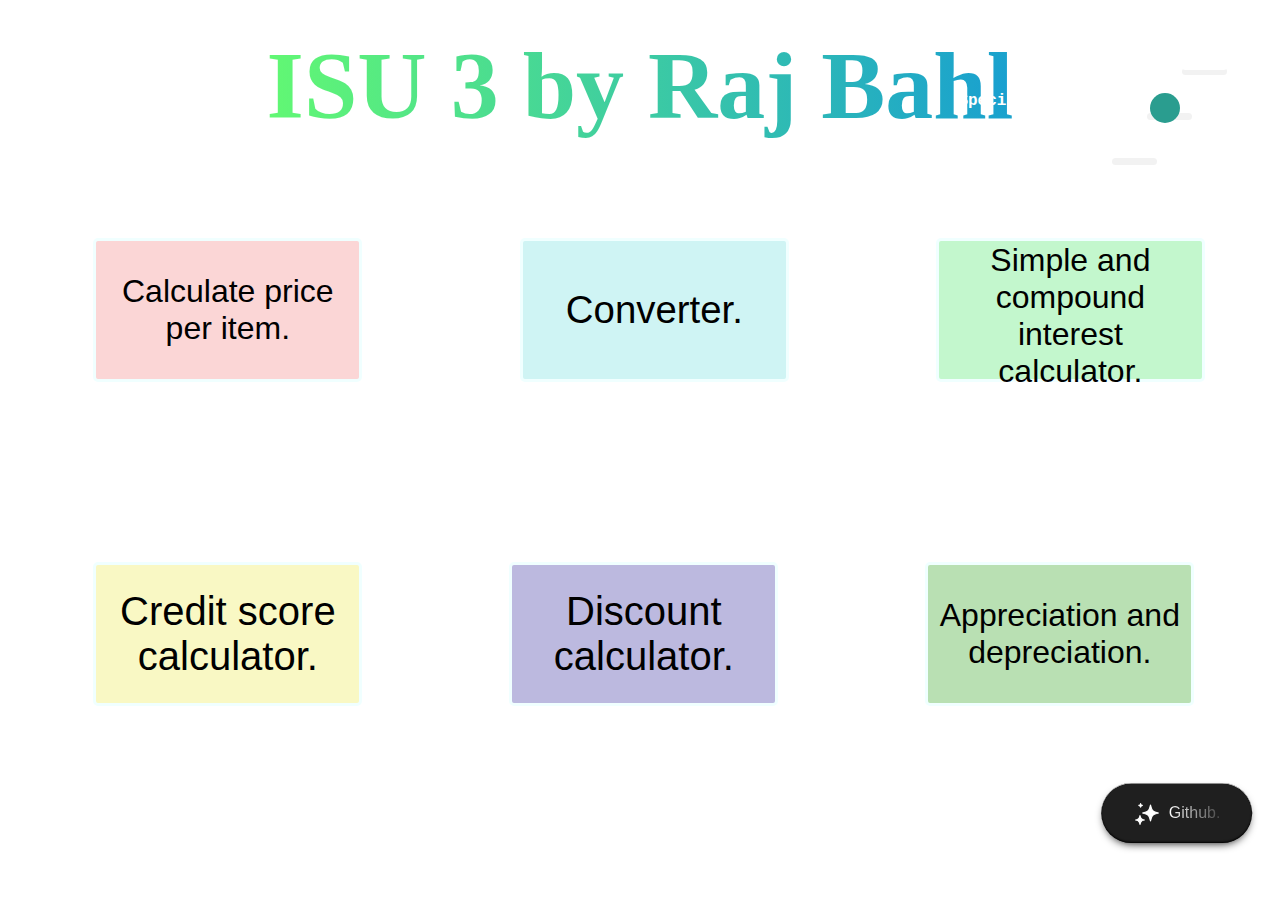
<file: index.html>
<!DOCTYPE html>
<html lang="en">
  <head>
    <meta charset="UTF-8" />
    <meta name="viewport" content="width=device-width, initial-scale=1.0" />
    <link rel="stylesheet" href="style.css" />
    <title>Mathisu3</title>
  </head>
  <body>
    <a href="price_per_item_css.html"
      ><button class="price_per_item">Calculate price per item.</button></a
    >
    <a href="sales_tax_calculator_css.html"
      ><button class="sales_tax_calculator">Converter.</button></a
    >
    <a href="simp_comp_interest_calculator_css.html"
      ><button class="simp_comp_interest_calculator">
        Simple and compound interest calculator.
      </button></a
    >
    <a href="ratio_css.html"><button class="ratio">Credit score calculator.</button></a>
    <a href="discount_calculator_css.html"
      ><button class="discount_calculator">Discount calculator.</button></a
    >
    <a href="appreciation_css.html"
    ><button class="appreciation">Appreciation and depreciation.</button></a>

    <a href="https://github.com/smartguycoder123/mathISU3" target="_blank"
      >
      <button class="github">
        <div class="dots_border"></div>
        <svg
          xmlns="http://www.w3.org/2000/svg"
          fill="none"
          viewBox="0 0 24 24"
          class="sparkle"
        >
          <path
            class="path"
            stroke-linejoin="round"
            stroke-linecap="round"
            stroke="black"
            fill="black"
            d="M14.187 8.096L15 5.25L15.813 8.096C16.0231 8.83114 16.4171 9.50062 16.9577 10.0413C17.4984 10.5819 18.1679 10.9759 18.903 11.186L21.75 12L18.904 12.813C18.1689 13.0231 17.4994 13.4171 16.9587 13.9577C16.4181 14.4984 16.0241 15.1679 15.814 15.903L15 18.75L14.187 15.904C13.9769 15.1689 13.5829 14.4994 13.0423 13.9587C12.5016 13.4181 11.8321 13.0241 11.097 12.814L8.25 12L11.096 11.187C11.8311 10.9769 12.5006 10.5829 13.0413 10.0423C13.5819 9.50162 13.9759 8.83214 14.186 8.097L14.187 8.096Z"
          ></path>
          <path
            class="path"
            stroke-linejoin="round"
            stroke-linecap="round"
            stroke="black"
            fill="black"
            d="M6 14.25L5.741 15.285C5.59267 15.8785 5.28579 16.4206 4.85319 16.8532C4.42059 17.2858 3.87853 17.5927 3.285 17.741L2.25 18L3.285 18.259C3.87853 18.4073 4.42059 18.7142 4.85319 19.1468C5.28579 19.5794 5.59267 20.1215 5.741 20.715L6 21.75L6.259 20.715C6.40725 20.1216 6.71398 19.5796 7.14639 19.147C7.5788 18.7144 8.12065 18.4075 8.714 18.259L9.75 18L8.714 17.741C8.12065 17.5925 7.5788 17.2856 7.14639 16.853C6.71398 16.4204 6.40725 15.8784 6.259 15.285L6 14.25Z"
          ></path>
          <path
            class="path"
            stroke-linejoin="round"
            stroke-linecap="round"
            stroke="black"
            fill="black"
            d="M6.5 4L6.303 4.5915C6.24777 4.75718 6.15472 4.90774 6.03123 5.03123C5.90774 5.15472 5.75718 5.24777 5.5915 5.303L5 5.5L5.5915 5.697C5.75718 5.75223 5.90774 5.84528 6.03123 5.96877C6.15472 6.09226 6.24777 6.24282 6.303 6.4085L6.5 7L6.697 6.4085C6.75223 6.24282 6.84528 6.09226 6.96877 5.96877C7.09226 5.84528 7.24282 5.75223 7.4085 5.697L8 5.5L7.4085 5.303C7.24282 5.24777 7.09226 5.15472 6.96877 5.03123C6.84528 4.90774 6.75223 4.75718 6.697 4.5915L6.5 4Z"
          ></path>
        </svg>
        <span class="text_button">Github.</span>
      </button>
    </a>
    <div class="loader"></div>
    <a href="game.html"><div class="load"></div></a>
    <h1 class="text"><span class="gradient">ISU 3 by Raj Bahl</span></h1>
    <h1 class="special">Special feature --></h1>
    <h1 class="special1">Click the ball.</h1>
  </body>
</html>
</file>
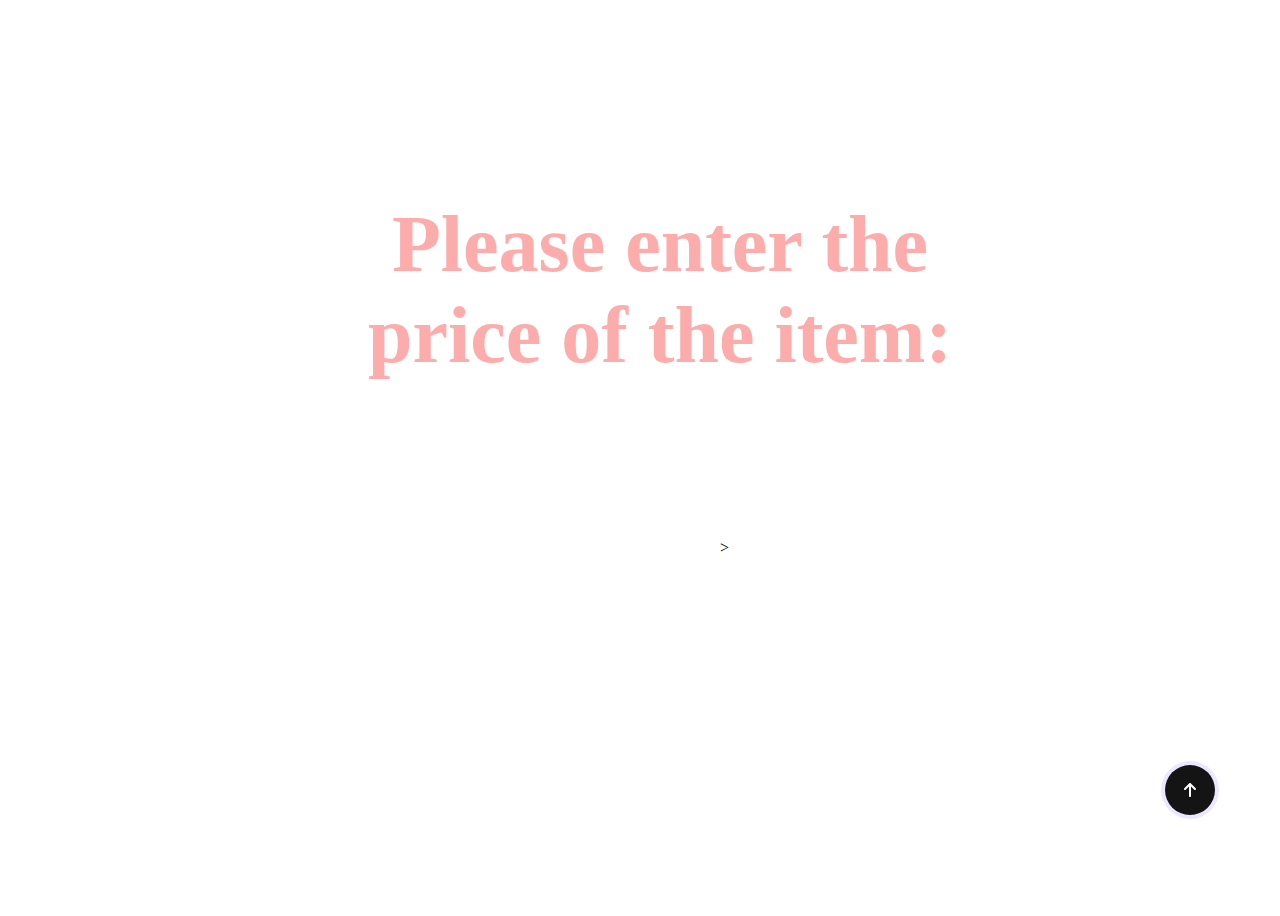
<file: discount_calculator_css.html>
<!DOCTYPE html>
<html lang="en">
  <head>
    <meta charset="UTF-8" />
    <meta name="viewport" content="width=device-width, initial-scale=1.0" />
    <link rel="stylesheet" href="style_discount.css" />
    <title>Mathisu3</title>
  </head>
  <body>
    <a href="index.html">
      <button class="button">
        <svg class="svgIcon" viewBox="0 0 384 512">
          <path
            d="M214.6 41.4c-12.5-12.5-32.8-12.5-45.3 0l-160 160c-12.5 12.5-12.5 32.8 0 45.3s32.8 12.5 45.3 0L160 141.2V448c0 17.7 14.3 32 32 32s32-14.3 32-32V141.2L329.4 246.6c12.5 12.5 32.8 12.5 45.3 0s12.5-32.8 0-45.3l-160-160z"
          ></path>
        </svg>
      </button>
    </a>

    <h1 class="prompt">Please enter the price of the item:</h1>
    
    <div class="form-control">
        <input type="text" required="" id="inputField" pattern="[0-9]*\.?[0-9]*" inputmode="decimal"/>
        <label>
            <span style="transition-delay: 0ms">E</span
            ><span style="transition-delay: 50ms">n</span
            ><span style="transition-delay: 100ms">t</span
            ><span style="transition-delay: 150ms">e</span
            ><span style="transition-delay: 200ms">r</span
            ><span style="transition-delay: 250ms"> </span
            ><span style="transition-delay: 300ms">v</span
            ><span style="transition-delay: 350ms">a</span
            ><span style="transition-delay: 400ms">l</span
            ><span style="transition-delay: 450ms">u</span
            ><span style="transition-delay: 500ms">e</span>
            ><span style="transition-delay: 550ms">:</span>
        </label>
    </div>

    <h1 class="output"></h1>
    <h1 class="total_output"></h1>

    <script>
        const inputField = document.getElementById('inputField');
        const promptElement = document.querySelector('.prompt');
        const outputElement = document.querySelector('.output');
        const totalOutputElement = document.querySelector('.total_output');

        let step = 1;
        let price = 0;
        inputField.addEventListener('input', function(e) {
            this.value = this.value.replace(/[^0-9.]/g, '');
            if(this.value.split('.').length > 2) {
                this.value = this.value.replace(/\.+$/, '');
            }
        });
        inputField.addEventListener('paste', function(e) {
            e.preventDefault();
            const pastedText = (e.clipboardData || window.clipboardData).getData('text');
            if(!isNaN(pastedText)) {
                this.value = pastedText;
            }
        });

        inputField.addEventListener('keypress', function(e) {
            if (e.key === 'Enter') {
                const value = parseFloat(this.value);
                
                if (isNaN(value)) {
                    promptElement.textContent = 'Please enter a valid number';
                    return;
                }

                switch(step) {
                    case 1:
                        price = value;
                        promptElement.textContent = 'What is the discount percent?';
                        step = 2;
                        break;
                        
                    case 2:
                        if (value > 100) {
                            promptElement.textContent = 'Discount cannot be more than 100%';
                            this.value = '';
                            return;
                        }
                        
                        const discountPercent = value;
                        const discountAmount = (price * discountPercent) / 100;
                        const finalPrice = price - discountAmount;
                        
                        outputElement.textContent = `The discount is $${discountAmount.toFixed(2)}`;
                        totalOutputElement.textContent = `The final price is $${finalPrice.toFixed(2)}`;
                        
                        promptElement.textContent = 'Please enter the price of the item:';
                        step = 1;
                        break;
                }
                
                this.value = '';
            }
        });
    </script>
  </body>
</html>
</file>
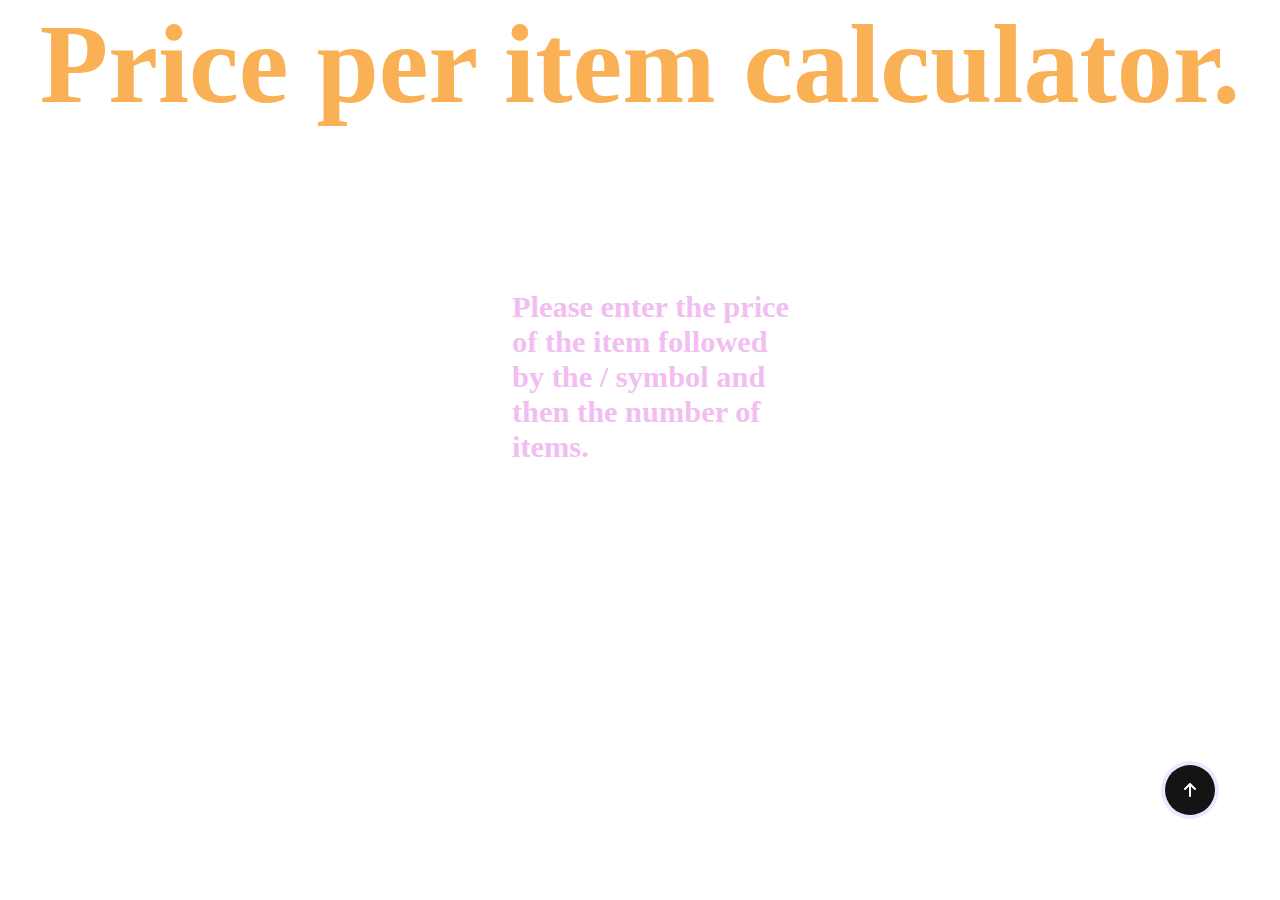
<file: price_per_item_css.html>
<!DOCTYPE html>
<html lang="en">
  <head>
    <meta charset="UTF-8" />
    <meta name="viewport" content="width=device-width, initial-scale=1.0" />
    <link rel="stylesheet" href="style_price.css" />
    <title>Mathisu3</title>
  </head>
  <body>
    <h1 class="title">Price per item calculator.</h1>
    <h1 class="instructions">
      Please enter the price of the item followed by the / symbol and then the
      number of items.
    </h1>
    <div class="form-control">
  <input type="text" required="" id="inputField" />
      <label>
        <span style="transition-delay: 0ms">C</span
        ><span style="transition-delay: 50ms">l</span
        ><span style="transition-delay: 100ms">i</span
        ><span style="transition-delay: 150ms">c</span
        ><span style="transition-delay: 200ms">k</span
        ><span style="transition-delay: 250ms"> </span
        ><span style="transition-delay: 300ms">H</span
        ><span style="transition-delay: 350ms">e</span
        ><span style="transition-delay: 400ms">r</span
        ><span style="transition-delay: 450ms">e</span
        ><span style="transition-delay: 500ms">:</span>
    </label>
    </div>
    <h1 class="price_output" id="outputField"></h1>
    <a href="index.html">
        <button class="button">
            <svg class="svgIcon" viewBox="0 0 384 512">
            <path
                d="M214.6 41.4c-12.5-12.5-32.8-12.5-45.3 0l-160 160c-12.5 12.5-12.5 32.8 0 45.3s32.8 12.5 45.3 0L160 141.2V448c0 17.7 14.3 32 32 32s32-14.3 32-32V141.2L329.4 246.6c12.5 12.5 32.8 12.5 45.3 0s12.5-32.8 0-45.3l-160-160z"
            ></path>
            </svg>
        </button>
        </a>
    </div>
    <script>document.addEventListener("DOMContentLoaded", function() {
        const inputField = document.getElementById("inputField");
        const outputField = document.getElementById("outputField");
    
        inputField.addEventListener("keydown", function(event) {
            if (event.key === "Enter") {
                const inputValue = inputField.value.trim();
                const regex = /^(\d+(\.\d+)?)\/(\d+(\.\d+)?)$/;
    
                if (regex.test(inputValue)) {
                    const parts = inputValue.split("/");
                    const numerator = parseFloat(parts[0]);
                    const denominator = parseFloat(parts[1]);
    
                    if (denominator === 0) {
                        outputField.textContent = "Invalid entry, denominator cannot be zero.";
                    } else {
                        const result = numerator / denominator;
                        outputField.textContent = `$${result.toFixed(2)} per item.`;
                    }
                } else {
                    outputField.textContent = "Invalid entry, please enter something else";
                }
            }
        });
    });</script>
  </body>
</html>
</file>
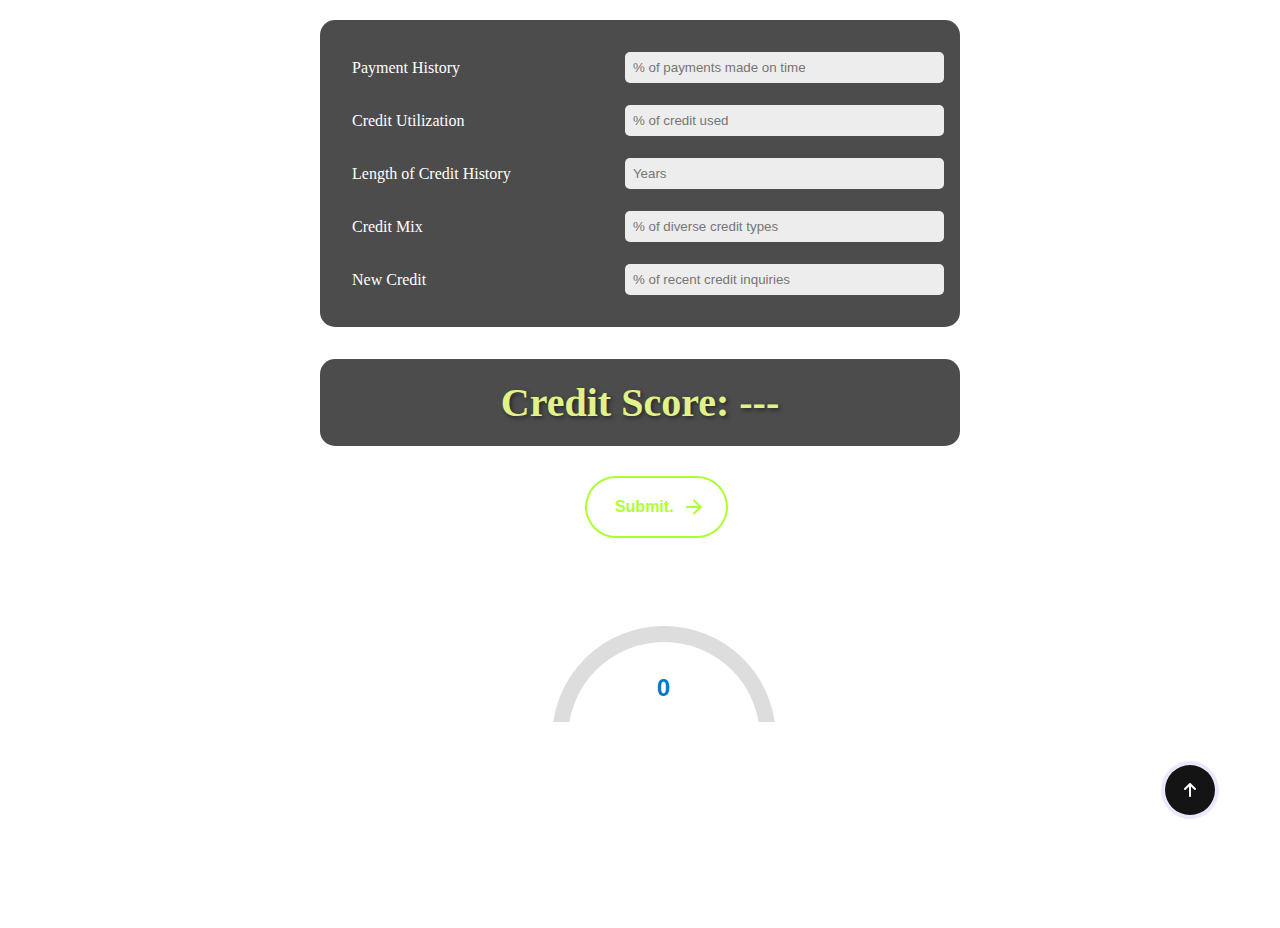
<file: ratio_css.html>
<!DOCTYPE html>
<html lang="en">
<head>
    <meta charset="UTF-8">
    <meta name="viewport" content="width=device-width, initial-scale=1.0">
    <link rel="stylesheet" href="style_ratio.css" />
    <title>Mathisu3</title>
</head>
<body>
    <a href="index.html">
        <button class="button">
            <svg class="svgIcon" viewBox="0 0 384 512">
            <path
                d="M214.6 41.4c-12.5-12.5-32.8-12.5-45.3 0l-160 160c-12.5 12.5-12.5 32.8 0 45.3s32.8 12.5 45.3 0L160 141.2V448c0 17.7 14.3 32 32 32s32-14.3 32-32V141.2L329.4 246.6c12.5 12.5 32.8 12.5 45.3 0s12.5-32.8 0-45.3l-160-160z"
            ></path>
            </svg>
        </button>
    </a>

    <div class="table-container">
        <table id="creditTable">
            <tr>
                <td>Payment History</td>
                <td><input type="text" id="paymentHistory" min="0" max="100" placeholder="% of payments made on time" class="credit-input" oninput="validateInput(this)"></td>
            </tr>
            <tr>
                <td>Credit Utilization</td>
                <td><input type="text" id="creditUtilization" min="0" max="100" placeholder="% of credit used" class="credit-input" oninput="validateInput(this)"></td>
            </tr>
            <tr>
                <td>Length of Credit History</td>
                <td><input type="text" id="creditLength" min="0" max="100" placeholder="Years" class="credit-input" oninput="validateInput(this)"></td>
            </tr>
            <tr>
                <td>Credit Mix</td>
                <td><input type="text" id="creditMix" min="0" max="100" placeholder="% of diverse credit types" class="credit-input" oninput="validateInput(this)"></td>
            </tr>
            <tr>
                <td>New Credit</td>
                <td><input type="text" id="newCredit" min="0" max="100" placeholder="% of recent credit inquiries" class="credit-input" oninput="validateInput(this)"></td>
            </tr>
        </table>
    </div>

    <div class="score-display">
        <h1 class="output">Credit Score: ---</h1>
    </div>

    <button class="animated-button">
        <svg viewBox="0 0 24 24" class="arr-2" xmlns="http://www.w3.org/2000/svg">
        <path
            d="M16.1716 10.9999L10.8076 5.63589L12.2218 4.22168L20 11.9999L12.2218 19.778L10.8076 18.3638L16.1716 12.9999H4V10.9999H16.1716Z"
        ></path>
        </svg>
        <span class="text">Submit.</span>
        <span class="circle"></span>
        <svg viewBox="0 0 24 24" class="arr-1" xmlns="http://www.w3.org/2000/svg">
        <path
            d="M16.1716 10.9999L10.8076 5.63589L12.2218 4.22168L20 11.9999L12.2218 19.778L10.8076 18.3638L16.1716 12.9999H4V10.9999H16.1716Z"
        ></path>
        </svg>
    </button>
    <div id="gauge" data-min="0" data-max="850" data-initial="0"></div>
    <script>
    function validateInput(input) {
        input.value = input.value.replace(/[^0-9.]/g, '');
        let decimalCount = (input.value.match(/\./g) || []).length;
        if (decimalCount > 1) {
            input.value = input.value.slice(0, input.value.lastIndexOf('.'));
        }

        if (parseFloat(input.value) > parseFloat(input.max)) {
            input.value = input.max;
        }
    }
    </script>
    <script>
    document.querySelector('.animated-button').addEventListener('click', function() {

        const getValue = (id, multiplier) => {
            const value = parseFloat(document.getElementById(id).value);
            return isNaN(value) ? 0 : value * multiplier;
        };

        const paymentHistory = getValue('paymentHistory', 0.35);
        const utilization = (100 - getValue('creditUtilization', 1)) * 0.30;
        const length = Math.min(getValue('creditLength', 10), 100) * 0.15;
        const mix = getValue('creditMix', 0.10);
        const newCredit = (100 - getValue('newCredit', 1)) * 0.10;

        const baseScore = paymentHistory + utilization + length + mix + newCredit;
        let score = Math.round((baseScore * 5.5) + 300);
        score = Math.max(300, Math.min(850, score));

        document.querySelector('.output').textContent = `Credit Score: ${score}`;
        gauge.set('#gauge', score);
    });
    </script>
    <script src="gauge.js"></script>
</body>
</html>
</file>
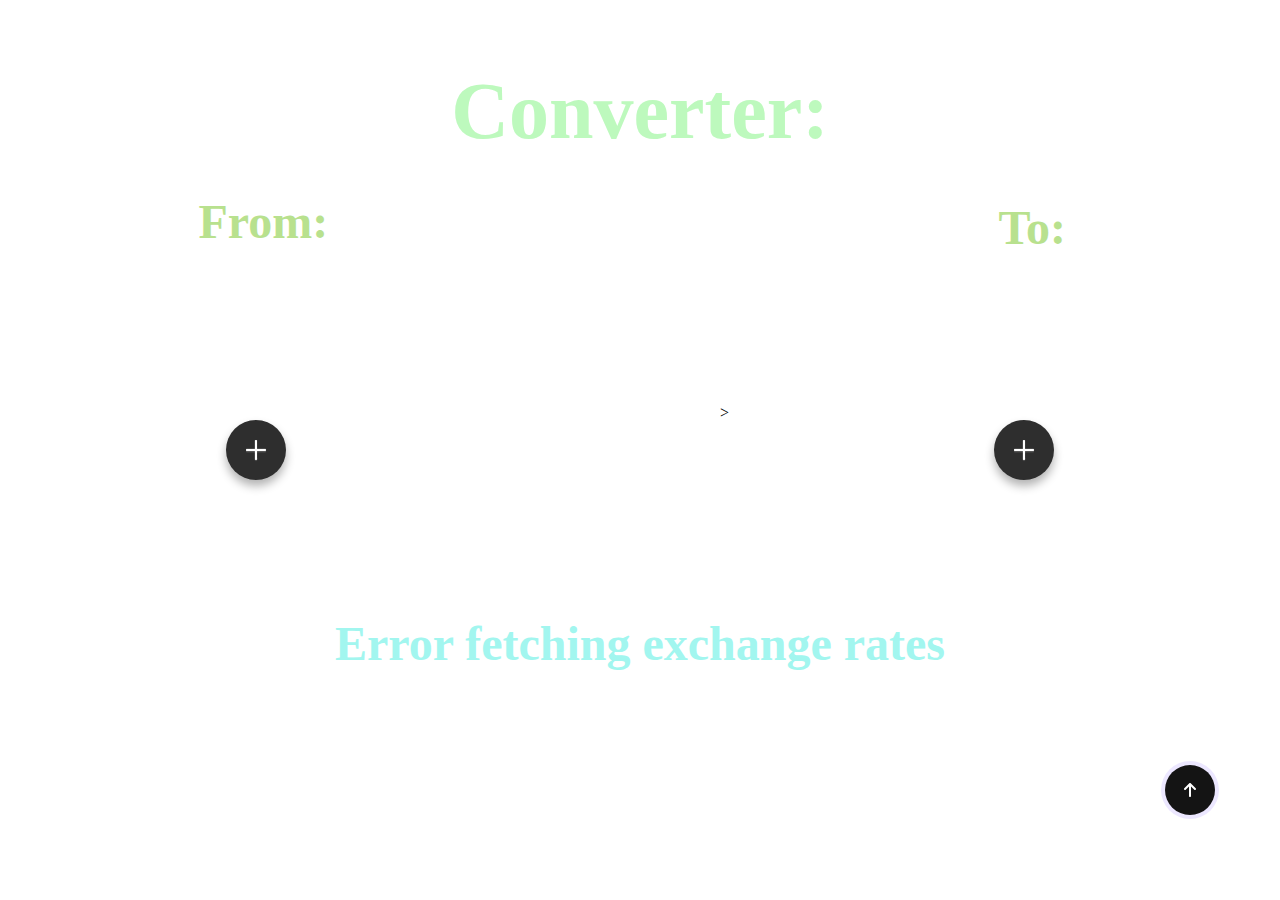
<file: sales_tax_calculator_css.html>
<!DOCTYPE html>
<html lang="en">
<head>
    <meta charset="UTF-8">
    <meta name="viewport" content="width=device-width, initial-scale=1.0">
    <link rel="stylesheet" href="style_sales.css" />
    <title>Mathisu3</title>
</head>
<body>
    <a href="index.html">
        <button class="button">
            <svg class="svgIcon" viewBox="0 0 384 512">
            <path
                d="M214.6 41.4c-12.5-12.5-32.8-12.5-45.3 0l-160 160c-12.5 12.5-12.5 32.8 0 45.3s32.8 12.5 45.3 0L160 141.2V448c0 17.7 14.3 32 32 32s32-14.3 32-32V141.2L329.4 246.6c12.5 12.5 32.8 12.5 45.3 0s12.5-32.8 0-45.3l-160-160z"
            ></path>
            </svg>
        </button>
        </a>
<div class="wrapper">
    <input type="checkbox" id="toogle" class="hidden-trigger">
    <label for="toogle" class="circle">
  <svg class="svg" xmlns="http://www.w3.org/2000/svg" xmlns:xlink="http://www.w3.org/1999/xlink" width="48" height="48" xml:space="preserve" version="1.1" viewBox="0 0 48 48">
      <image width="48" height="48" xlink:href="[data-uri]"></image>
    </svg>
    </label>
    
    <div class="subs">
      <button class="sub-circle">
        <input value="1" name="sub-circle" type="radio" id="sub1" class="hidden-sub-trigger">
        <label for="sub1">CAD</label>
      </button>
      <button class="sub-circle">
        <input value="1" name="sub-circle" type="radio" id="sub2" class="hidden-sub-trigger">
        <label for="sub2">USD</label>
      </button>
      <button class="sub-circle">
        <input value="1" name="sub-circle" type="radio" id="sub3" class="hidden-sub-trigger">
        <label for="sub3">INR</label>
      </button>
      <button class="sub-circle">
        <input value="1" name="sub-circle" type="radio" id="sub4" class="hidden-sub-trigger">
        <label for="sub4">EUR</label>
      </button>
      <button class="sub-circle">
        <input value="1" name="sub-circle" type="radio" id="sub5" class="hidden-sub-trigger">
        <label for="sub5">CNY</label>
      </button>
      <button class="sub-circle">
        <input value="1" name="sub-circle" type="radio" id="sub6" class="hidden-sub-trigger">
        <label for="sub6">AUD</label>
      </button>
      <button class="sub-circle">
        <input value="1" name="sub-circle" type="radio" id="sub7" class="hidden-sub-trigger">
        <label for="sub7">JPY</label>
      </button>
      <button class="sub-circle">
        <input value="1" name="sub-circle" type="radio" id="sub8" class="hidden-sub-trigger">
        <label for="sub8">GBP</label>
      </button>
     </div>
  </div>







  <div class="wrapper1">
    <input type="checkbox" id="toogle1" class="hidden-trigger1">
    <label for="toogle1" class="circle1">
  <svg class="svg1" xmlns="http://www.w3.org/2000/svg" xmlns:xlink="http://www.w3.org/1999/xlink" width="48" height="48" xml:space="preserve" version="1.1" viewBox="0 0 48 48">
      <image width="48" height="48" xlink:href="[data-uri]"></image>
    </svg>
    </label>
    
    <div class="subs1">
      <button class="sub-circle1">
        <input value="1" name="sub-circle1" type="radio" id="sub11" class="hidden-sub-trigger1">
        <label for="sub11">CAD</label>
      </button>
      <button class="sub-circle1">
        <input value="1" name="sub-circle1" type="radio" id="sub21" class="hidden-sub-trigger1">
        <label for="sub21">USD</label>
      </button>
      <button class="sub-circle1">
        <input value="1" name="sub-circle1" type="radio" id="sub31" class="hidden-sub-trigger1">
        <label for="sub31">INR</label>
      </button>
      <button class="sub-circle1">
        <input value="1" name="sub-circle1" type="radio" id="sub41" class="hidden-sub-trigger1">
        <label for="sub41">EUR</label>
      </button>
      <button class="sub-circle1">
        <input value="1" name="sub-circle1" type="radio" id="sub51" class="hidden-sub-trigger1">
        <label for="sub51">CNY</label>
      </button>
      <button class="sub-circle1">
        <input value="1" name="sub-circle1" type="radio" id="sub61" class="hidden-sub-trigger1">
        <label for="sub61">AUD</label>
      </button>
      <button class="sub-circle1">
        <input value="1" name="sub-circle1" type="radio" id="sub71" class="hidden-sub-trigger1">
        <label for="sub71">JPY</label>
      </button>
      <button class="sub-circle1">
        <input value="1" name="sub-circle1" type="radio" id="sub81" class="hidden-sub-trigger1">
        <label for="sub81">GBP</label>
      </button>
     </div>
  </div>
  <h1 class="convert_from">From:</h1>
  <h1 class="convert_to">To:</h1>
  <h1 class="title">Converter:</h1>
  <div class="form-control">
    <input type="text" required="" id="inputField" pattern="[0-9]*\.?[0-9]*" inputmode="decimal" />
        <label>
          <span style="transition-delay: 0ms">E</span
          ><span style="transition-delay: 50ms">n</span
          ><span style="transition-delay: 100ms">t</span
          ><span style="transition-delay: 150ms">e</span
          ><span style="transition-delay: 200ms">r</span
          ><span style="transition-delay: 250ms"> </span
          ><span style="transition-delay: 300ms">v</span
          ><span style="transition-delay: 350ms">a</span
          ><span style="transition-delay: 400ms">l</span
          ><span style="transition-delay: 450ms">u</span
          ><span style="transition-delay: 500ms">e</span>
          ><span style="transition-delay: 550ms">:</span>
      </label>
      </div>
  <h1 class="output"></h1>
  <script>
const inputField = document.getElementById('inputField');
const outputElement = document.querySelector('.output');
const API_KEY = 'fca_live_kEWOxRF6wbdto72UW4AVFF3Huey9UkN6lVERzhF0';
let exchangeRates = {};

async function fetchExchangeRates() {
    try {
        const response = await fetch(`https://api.freecurrencyapi.com/v1/latest?apikey=${API_KEY}`);
        const data = await response.json();
        
        if (!data.data) {
            throw new Error('Invalid API response');
        }
        
        exchangeRates = data.data;
        console.log('Exchange rates updated:', exchangeRates);
    } catch (error) {
        console.error('Error fetching rates:', error);
        outputElement.textContent = 'Error fetching exchange rates';
    }
}

function convertCurrency(amount, fromCurrency, toCurrency) {
    if (fromCurrency === toCurrency) return amount;
    
    const amountInUSD = amount / exchangeRates[fromCurrency];
    return amountInUSD * exchangeRates[toCurrency];
}

async function handleConversion() {
    const fromCurrency = document.querySelector('.subs input[type="radio"]:checked');
    const toCurrency = document.querySelector('.subs1 input[type="radio"]:checked');
    
    if (!fromCurrency || !toCurrency) {
        outputElement.textContent = 'Please select both currencies';
        return;
    }

    const fromCode = fromCurrency.nextElementSibling.textContent;
    const toCode = toCurrency.nextElementSibling.textContent;
    const amount = parseFloat(inputField.value);
    
    if (isNaN(amount)) {
        outputElement.textContent = 'Please enter a valid number';
        return;
    }

    try {
        if (Object.keys(exchangeRates).length === 0) {
            outputElement.textContent = 'Fetching latest rates...';
            await fetchExchangeRates();
        }

        const result = convertCurrency(amount, fromCode, toCode);
        const decimals = toCode === 'JPY' ? 0 : 2;
        outputElement.textContent = `${amount} ${fromCode} = ${result.toFixed(decimals)} ${toCode}`;
    } catch (error) {
        console.error('Error converting currency:', error);
        outputElement.textContent = 'Error converting currency';
    }
}

inputField.addEventListener('keypress', function(e) {
    if (e.key === 'Enter') {
        handleConversion();
    }
});

inputField.addEventListener('input', function(e) {
    this.value = this.value.replace(/[^0-9.]/g, '');
    if(this.value.split('.').length > 2) {
        this.value = this.value.replace(/\.+$/, '');
    }
});

fetchExchangeRates();

setInterval(fetchExchangeRates, 3600000);
</script>
</body>
</html>
</file>
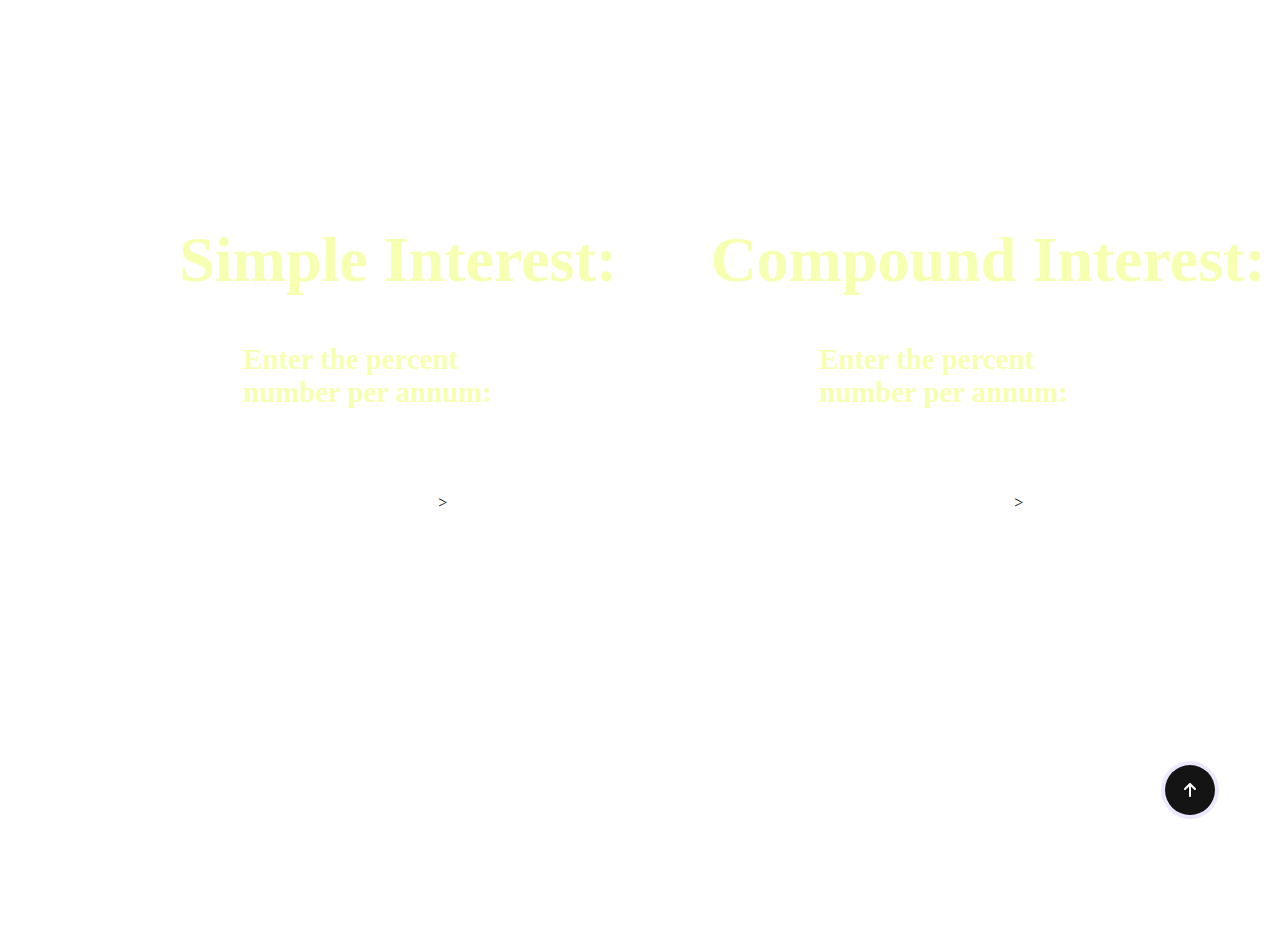
<file: simp_comp_interest_calculator_css.html>
<!DOCTYPE html>
<html lang="en">
  <head>
    <meta charset="UTF-8" />
    <meta name="viewport" content="width=device-width, initial-scale=1.0" />
    <link rel="stylesheet" href="style_simp.css" />
    <title>Mathisu3</title>
  </head>
  <body>
    <a href="index.html">
      <button class="button">
        <svg class="svgIcon" viewBox="0 0 384 512">
          <path
            d="M214.6 41.4c-12.5-12.5-32.8-12.5-45.3 0l-160 160c-12.5 12.5-12.5 32.8 0 45.3s32.8 12.5 45.3 0L160 141.2V448c0 17.7 14.3 32 32 32s32-14.3 32-32V141.2L329.4 246.6c12.5 12.5 32.8 12.5 45.3 0s12.5-32.8 0-45.3l-160-160z"
          ></path>
        </svg>
      </button>
    </a>
    <div class="form-control">
      <input
        type="text"
        required=""
        id="inputField"
        pattern="[0-9]*\.?[0-9]*"
        inputmode="decimal"
      />
      <label>
        <span style="transition-delay: 0ms">E</span
        ><span style="transition-delay: 50ms">n</span
        ><span style="transition-delay: 100ms">t</span
        ><span style="transition-delay: 150ms">e</span
        ><span style="transition-delay: 200ms">r</span
        ><span style="transition-delay: 250ms"> </span
        ><span style="transition-delay: 300ms">v</span
        ><span style="transition-delay: 350ms">a</span
        ><span style="transition-delay: 400ms">l</span
        ><span style="transition-delay: 450ms">u</span
        ><span style="transition-delay: 500ms">e</span> ><span
          style="transition-delay: 550ms"
          >:</span
        >
      </label>
    </div>
    <div class="form-control1">
      <input
        type="text"
        required=""
        id="inputField1"
        pattern="[0-9]*\.?[0-9]*"
        inputmode="decimal"
      />
      <label>
        <span style="transition-delay: 0ms">E</span
        ><span style="transition-delay: 50ms">n</span
        ><span style="transition-delay: 100ms">t</span
        ><span style="transition-delay: 150ms">e</span
        ><span style="transition-delay: 200ms">r</span
        ><span style="transition-delay: 250ms"> </span
        ><span style="transition-delay: 300ms">v</span
        ><span style="transition-delay: 350ms">a</span
        ><span style="transition-delay: 400ms">l</span
        ><span style="transition-delay: 450ms">u</span
        ><span style="transition-delay: 500ms">e</span> ><span
          style="transition-delay: 550ms"
          >:</span>
      </label>
    </div>
    <h1 class="prompt">Enter the percent number per annum:</h1>
    <h1 class="output"></h1>
    <h1 class="output_total"></h1>
    <h1 class="prompt1">Enter the percent number per annum:</h1>
    <h1 class="output1"></h1>
    <h1 class="output_total1"></h1>
    <script>
      const inputField = document.getElementById('inputField');
      const promptElement = document.querySelector('.prompt');
      const outputElement = document.querySelector('.output');
      const outputTotalElement = document.querySelector('.output_total');

      let step = 1;
      let interestRate = 0;
      let years = 0;
      let principal = 0;

      inputField.addEventListener('keypress', function(e) {
          if (e.key === 'Enter') {
              const value = parseFloat(this.value);
              
              if (isNaN(value)) {
                  promptElement.textContent = 'Please enter a valid number';
                  return;
              }

              switch(step) {
                  case 1:
                      interestRate = value;
                      promptElement.textContent = 'Please enter the number of years:';
                      step = 2;
                      break;
                      
                  case 2:
                      years = value;
                      promptElement.textContent = 'What is the amount of money?';
                      step = 3;
                      break;
                      
                  case 3:
                      principal = value;
                      calculateInterest();
                      break;
              }
              
              this.value = '';
          }
      });

      function calculateInterest() {
          const interest = (principal * (interestRate/100) * years);
          const total = principal + interest;
          
          outputElement.textContent = `The interest you earn is $${interest.toFixed(2)}`;
          outputTotalElement.textContent = `The total money is $${total.toFixed(2)}`;
          
          promptElement.textContent = 'Enter the percent number per annum:';
          step = 1;
      }
      inputField.addEventListener('input', function(e) {
          this.value = this.value.replace(/[^0-9.]/g, '');
          if(this.value.split('.').length > 2) {
              this.value = this.value.replace(/\.+$/, '');
          }
      });
    </script>
    <script>
      const inputField1 = document.getElementById('inputField1');
      const promptElement1 = document.querySelector('.prompt1');
      const outputElement1 = document.querySelector('.output1');
      const outputTotalElement1 = document.querySelector('.output_total1');

      let step1 = 1;
      let interestRate1 = 0;
      let years1 = 0;
      let principal1 = 0;

      inputField1.addEventListener('keypress', function(e) {
          if (e.key === 'Enter') {
              const value = parseFloat(this.value);
              
              if (isNaN(value)) {
                  promptElement1.textContent = 'Please enter a valid number';
                  return;
              }

              switch(step1) {
                  case 1:
                      interestRate1 = value;
                      promptElement1.textContent = 'Please enter the number of years:';
                      step1 = 2;
                      break;
                      
                  case 2:
                      years1 = value;
                      promptElement1.textContent = 'What is the amount of money?';
                      step1 = 3;
                      break;
                      
                  case 3:
                      principal1 = value;
                      calculateCompoundInterest();
                      break;
              }
              
              this.value = '';
          }
      });

      function calculateCompoundInterest() {
          const rate = interestRate1 / 100;
          const total = principal1 * Math.pow((1 + rate), years1);
          const interest = total - principal1;
          
          outputElement1.textContent = `The compound interest you earn is $${interest.toFixed(2)}`;
          outputTotalElement1.textContent = `The total money is $${total.toFixed(2)}`;
          
          promptElement1.textContent = 'Enter the percent number per annum:';
          step1 = 1;
      }

      inputField1.addEventListener('input', function(e) {
          this.value = this.value.replace(/[^0-9.]/g, '');
          if(this.value.split('.').length > 2) {
              this.value = this.value.replace(/\.+$/, '');
          }
      });
    </script>
  </body>
  <h1 class="simp_interest">Simple Interest:</h1>
  <h1 class="comp_interest">Compound Interest:</h1>
</html>
</file>
<file: style.css>
body {
  background-image: url(https://static.vecteezy.com/system/resources/previews/008/426/215/non_2x/beautiful-meteor-shower-in-the-dark-sky-background-free-vector.jpg);
  background-size: cover;
  background-repeat: no-repeat;
  background-position: center center;
  height: 90vh;
  overflow-x: hidden;
  margin: 0;
  padding: 0;
  width: 100vw;
}

.title {
  color: rgb(255, 255, 255);
  position: relative;
  text-align: center;
  top: 1%;
  font-size: 600%;
  user-select: none;
}

.price_per_item {
  background-color: rgb(251, 214, 214);
  border: solid;
  border-color: azure;
  position: absolute;
  left: 5%;
  top: 25%;
  font-size: 200%;
  border-radius: 5px;
  width: 21%;
  height: 16%;
  margin-left: 2.3%;
  margin-top: 1%;
  margin-bottom: 2%;
  margin-right: 2%;
  transition: opacity 0.2s;
  display: inline;
}

.price_per_item:hover {
  opacity: 0.84;
}
.price_per_item:active {
  opacity: 0.7;
}

.sales_tax_calculator {
  background-color: rgb(207, 244, 244);
  border: solid;
  border-color: azure;
  position: absolute;
  left: 37.5%;
  top: 25%;
  font-size: 240%;
  border-radius: 5px;
  width: 21%;
  height: 16%;
  margin-left: 40px;
  margin-top: 1%;
  margin-bottom: 2%;
  margin-right: 2%;
  transition: opacity 0.2s;
  display: inline;
}

.sales_tax_calculator:hover {
  opacity: 0.84;
}
.sales_tax_calculator:active {
  opacity: 0.7;
}

.simp_comp_interest_calculator {
  display: inline;
  background-color: rgb(195, 247, 205);
  border: solid;
  border-color: azure;
  position: absolute;
  left: 70%;
  top: 25%;
  font-size: 200%;
  border-radius: 5px;
  width: 21%;
  height: 16%;
  margin-left: 40px;
  margin-top: 1%;
  margin-bottom: 2%;
  margin-right: 2%;
  transition: opacity 0.2s;
  display: inline;
}

.simp_comp_interest_calculator:hover {
  opacity: 0.84;
}
.simp_comp_interest_calculator:active {
  opacity: 0.7;
}


.ratio {
  background-color: rgb(249, 248, 196);
  border: solid;
  border-color: azure;
  position: absolute;
  left: 5%;
  top: 61%;
  font-size: 40px;
  border-radius: 5px;
  width: 21%;
  height: 16%;
  margin-left: 2.3%;
  margin-top: 1%;
  margin-bottom: 2%;
  margin-right: 2%;
  transition: opacity 0.2s;
  display: inline;
}

.ratio:hover {
  opacity: 0.84;
}
.ratio:active {
  opacity: 0.7;
}

.discount_calculator {
  background-color: rgb(188, 185, 223);
  border: solid;
  border-color: azure;
  position: absolute;
  left: 37.5%;
  top: 61%;
  font-size: 40px;
  border-radius: 5px;
  width: 21%;
  height: 16%;
  margin-left: 2.3%;
  margin-top: 1%;
  margin-bottom: 2%;
  margin-right: 2%;
  transition: opacity 0.2s;
  display: inline;
}

.discount_calculator:hover {
  opacity: 0.84;
}
.discount_calculator:active {
  opacity: 0.7;
}

.appreciation {
  background-color: rgb(185, 224, 179);
  border: solid;
  border-color: azure;
  position: absolute;
  left: 70%;
  top: 61%;
  font-size: 200%;
  border-radius: 5px;
  width: 21%;
  height: 16%;
  margin-left: 2.3%;
  margin-top: 1%;
  margin-bottom: 2%;
  margin-right: 2%;
  transition: opacity 0.2s;
  display: inline;
}

.appreciation:hover {
  opacity: 0.84;
}
.appreciation:active {
  opacity: 0.7;
}


.github {
  --black-700: hsla(0 0% 12% / 1);
  --border_radius: 9999px;
  --transtion: 0.3s ease-in-out;
  --offset: 2px;

  cursor: pointer;
  position: absolute;
  top: 87%;
  left: 86%;
  display: flex;
  align-items: center;
  gap: 0.5rem;

  transform-origin: center;

  padding: 1rem 2rem;
  background-color: transparent;

  border: none;
  border-radius: var(--border_radius);
  transform: scale(calc(1 + (var(--active, 0) * 0.1)));

  transition: transform var(--transtion);
}

.github::before {
  content: "";
  position: absolute;
  top: 50%;
  left: 50%;
  transform: translate(-50%, -50%);

  width: 100%;
  height: 100%;
  background-color: var(--black-700);

  border-radius: var(--border_radius);
  box-shadow: inset 0 0.5px hsl(0, 0%, 100%), inset 0 -1px 2px 0 hsl(0, 0%, 0%),
    0px 4px 10px -4px hsla(0 0% 0% / calc(1 - var(--active, 0))),
    0 0 0 calc(var(--active, 0) * 0.375rem) hsl(260 97% 50% / 0.75);

  transition: all var(--transtion);
  z-index: 0;
}

.github::after {
  content: "";
  position: absolute;
  top: 50%;
  left: 50%;
  transform: translate(-50%, -50%);

  width: 100%;
  height: 100%;
  background-color: hsla(260 97% 61% / 0.75);
  background-image: radial-gradient(
      at 51% 89%,
      hsla(266, 45%, 74%, 1) 0px,
      transparent 50%
    ),
    radial-gradient(at 100% 100%, hsla(266, 36%, 60%, 1) 0px, transparent 50%),
    radial-gradient(at 22% 91%, hsla(266, 36%, 60%, 1) 0px, transparent 50%);
  background-position: top;

  opacity: var(--active, 0);
  border-radius: var(--border_radius);
  transition: opacity var(--transtion);
  z-index: 2;
}

.github:is(:hover, :focus-visible) {
  --active: 1;
}
.github:active {
  transform: scale(1);
}

.github .dots_border {
  --size_border: calc(100% + 2px);

  overflow: hidden;

  position: absolute;
  top: 50%;
  left: 50%;
  transform: translate(-50%, -50%);

  width: var(--size_border);
  height: var(--size_border);
  background-color: transparent;

  border-radius: var(--border_radius);
  z-index: -10;
}

.github .dots_border::before {
  content: "";
  position: absolute;
  top: 30%;
  left: 50%;
  transform: translate(-50%, -50%);
  transform-origin: left;
  transform: rotate(0deg);

  width: 100%;
  height: 2rem;
  background-color: white;

  mask: linear-gradient(transparent 0%, white 120%);
  animation: rotate 2s linear infinite;
}

@keyframes rotate {
  to {
    transform: rotate(360deg);
  }
}

.github .sparkle {
  position: relative;
  z-index: 10;

  width: 1.75rem;
}

.github .sparkle .path {
  fill: currentColor;
  stroke: currentColor;

  transform-origin: center;

  color: hsl(0, 0%, 100%);
}

.github:is(:hover, :focus) .sparkle .path {
  animation: path 1.5s linear 0.5s infinite;
}

.github .sparkle .path:nth-child(1) {
  --scale_path_1: 1.2;
}
.github .sparkle .path:nth-child(2) {
  --scale_path_2: 1.2;
}
.github .sparkle .path:nth-child(3) {
  --scale_path_3: 1.2;
}

@keyframes path {
  0%,
  34%,
  71%,
  100% {
    transform: scale(1);
  }
  17% {
    transform: scale(var(--scale_path_1, 1));
  }
  49% {
    transform: scale(var(--scale_path_2, 1));
  }
  83% {
    transform: scale(var(--scale_path_3, 1));
  }
}

.github .text_button {
  position: relative;
  z-index: 10;

  background-image: linear-gradient(
    90deg,
    hsla(0 0% 100% / 1) 0%,
    hsla(0 0% 100% / var(--active, 0)) 120%
  );
  background-clip: text;

  font-size: 1rem;
  color: transparent;
}


.loader {
  position: absolute;
  left: 86.5%;
  top: 7%;
  width: 120px;
  height: 90px;
  margin: 0 auto;
  z-index: 999;
}
.load {
  position: absolute;
  left: 85.97%;
  top: 17%;
  z-index: 999;
}

.load:before {
  content: "";
  position: absolute;
  bottom: 30px;
  left: 50px;
  height: 30px;
  width: 30px;
  border-radius: 50%;
  background: #2a9d8f;
  animation: loading-bounce 0.5s ease-in-out infinite alternate;
}

.loader:after {
  content: "";
  position: absolute;
  right: 0;
  top: 0;
  height: 7px;
  width: 45px;
  border-radius: 4px;
  box-shadow: 0 5px 0 #f2f2f2, -35px 50px 0 #f2f2f2, -70px 95px 0 #f2f2f2;
  animation: loading-step 1s ease-in-out infinite;
}

@keyframes loading-bounce {
  0% {
    transform: scale(1, 0.7);
  }

  40% {
    transform: scale(0.8, 1.2);
  }

  60% {
    transform: scale(1, 1);
  }

  100% {
    bottom: 140px;
  }
}

@keyframes loading-step {
  0% {
    box-shadow: 0 10px 0 rgba(0, 0, 0, 0),
            0 10px 0 #f2f2f2,
            -35px 50px 0 #f2f2f2,
            -70px 90px 0 #f2f2f2;
  }

  100% {
    box-shadow: 0 10px 0 #f2f2f2,
            -35px 50px 0 #f2f2f2,
            -70px 90px 0 #f2f2f2,
            -70px 90px 0 rgba(0, 0, 0, 0);
  }
}

























.text {
  text-wrap: balance;
  text-align: center;
  margin-left: 0%;
  margin-right: 0%;
  position: relative;
  top: 1%;
}


.gradient {
  -webkit-text-fill-color: transparent;
  -webkit-background-clip: text;
  -webkit-animation: textShine 1s ease-in-out infinite alternate;
  animation: textShine 1s ease-in-out infinite alternate;
  background: -webkit-radial-gradient(circle, #189fd1 0%, #62f873 100%);
  background: radial-gradient(circle, #189fd1 0%, #62f873 100%);
  background-clip: text;
  background-size: 200%;
  position: relative;
  font-size: 300%;
  user-select: none;
  margin: none;
}

@keyframes textShine {
  0% {
    background-position: 0% 50%;
  }
  100% {
    background-position: 100% 50%;
  }
}

.special{
  position: absolute;
  left: 82%;
  top: 10%;
  transform: translate(-50%, -50%);
  font-size: 100%;
  color: #fff;
  text-align: center;
  font-family: 'Courier New', Courier, monospace;
  user-select: none;
}
.special1{
  position: absolute;
  left: 82%;
  top: 13%;
  transform: translate(-50%, -50%);
  font-size: 100%;
  color: #fff;
  text-align: center;
  font-family: 'Courier New', Courier, monospace;
  user-select: none;
}
</file>
<file: style_discount.css>
body {
  background-image: url(https://static.vecteezy.com/system/resources/previews/008/426/215/non_2x/beautiful-meteor-shower-in-the-dark-sky-background-free-vector.jpg);
  background-size: cover;
  background-repeat: no-repeat;
  background-position: center center;
  height: 100vh;
}


.button {
    width: 50px;
    height: 50px;
    border-radius: 50%;
    background-color: rgb(20, 20, 20);
    border: none;
    font-weight: 600;
    display: flex;
    align-items: center;
    justify-content: center;
    box-shadow: 0px 0px 0px 4px rgba(180, 160, 255, 0.253);
    cursor: pointer;
    transition-duration: 0.3s;
    overflow: hidden;
    position: absolute;
    top: 85%;
    left: 91%;
  }
  
  .svgIcon {
    width: 12px;
    transition-duration: 0.3s;
  }
  
  .svgIcon path {
    fill: white;
  }
  
  .button:hover {
    width: 140px;
    border-radius: 50px;
    transition-duration: 0.3s;
    background-color: rgb(53, 71, 64);
    align-items: center;
  }
  
  .button:hover .svgIcon {
    transition-duration: 0.3s;
    transform: translateY(-200%);
  }
  
  .button::before {
    position: absolute;
    bottom: -20px;
    content: "Back to home page";
    color: white;
    font-size: 0px;
  }
  
  .button:hover::before {
    font-size: 13px;
    opacity: 1;
    bottom: unset;
    transition-duration: 0.3s;
  }
  
  .form-control {
    position: absolute;
    top: 55%;
    left: 42%;
    margin: 20px 0 40px;
    width: 15%;
  }
  
  .form-control input {
    background-color: transparent;
    border: 0;
    border-bottom: 2px #fff solid;
    display: block;
    width: 100%;
    padding: 15px 0;
    font-size: 25px;
    color: #fff;
  }
  
  .form-control input:focus,
  .form-control input:valid {
    outline: 0;
    border-bottom-color: lightblue;
  }
  
  .form-control label {
    position: absolute;
    top: 1px;
    left: 0;
    pointer-events: none;
  }
  
  .form-control label span {
    display: inline-block;
    font-size: 40px;
    min-width: 5px;
    color: #fff;
    transition: 0.3s cubic-bezier(0.68, -0.55, 0.265, 1.55);
  }
  
  .form-control input:focus + label span,
  .form-control input:valid + label span {
    color: lightblue;
    transform: translateY(-30px);
  }

.prompt, .output, .total_output {
    color: #fff;
    text-align: center;
    font-size: 24px;
    margin: 20px;
}

.prompt {
    position: absolute;
    top: 30%;
    left: 50%;
    transform: translate(-50%, -50%);
    user-select: none;
    font-size: 500%;
    color: rgba(252, 144, 144, 0.748);
}

.output {
    position: absolute;
    top: 70%;
    left: 50%;
    transform: translate(-50%, -50%);
}

.total_output {
    position: absolute;
    top: 75%;
    left: 50%;
    transform: translate(-50%, -50%);
}
</file>
<file: style_price.css>
body {
  background-image: url(https://static.vecteezy.com/system/resources/previews/008/426/215/non_2x/beautiful-meteor-shower-in-the-dark-sky-background-free-vector.jpg);
  background-size: cover;
  background-repeat: no-repeat;
  background-position: center center;
  height: 90vh;
  overflow-x: hidden;
  margin: 0;
  padding: 0;
  width: 100vw;
}
.form-control {
  position: absolute;
  top: 55%;
  left: 42%;
  margin: 20px 0 40px;
  width: 15%;
}

.form-control input {
  background-color: transparent;
  border: 0;
  border-bottom: 2px #fff solid;
  display: block;
  width: 100%;
  padding: 15px 0;
  font-size: 25px;
  color: #fff;
}

.form-control input:focus,
.form-control input:valid {
  outline: 0;
  border-bottom-color: lightblue;
}

.form-control label {
  position: absolute;
  top: 1px;
  left: 0;
  pointer-events: none;
}

.form-control label span {
  display: inline-block;
  font-size: 40px;
  min-width: 5px;
  color: #fff;
  transition: 0.3s cubic-bezier(0.68, -0.55, 0.265, 1.55);
}

.form-control input:focus + label span,
.form-control input:valid + label span {
  color: lightblue;
  transform: translateY(-30px);
}

.title {
  color: rgb(250, 177, 86);
  margin-top: 0%;
  text-align: center;
  top: 5%;
  font-size: 700%;
  user-select: none;
}

.instructions {
  color: rgb(242, 190, 241);
  position: absolute;
  font-size: 190%;
  width: 23%;
  left: 40%;
  top: 30%;
}

.button {
  width: 50px;
  height: 50px;
  border-radius: 50%;
  background-color: rgb(20, 20, 20);
  border: none;
  font-weight: 600;
  display: flex;
  align-items: center;
  justify-content: center;
  box-shadow: 0px 0px 0px 4px rgba(180, 160, 255, 0.253);
  cursor: pointer;
  transition-duration: 0.3s;
  overflow: hidden;
  position: absolute;
  top: 85%;
  left: 91%;
}

.svgIcon {
  width: 12px;
  transition-duration: 0.3s;
}

.svgIcon path {
  fill: white;
}

.button:hover {
  width: 140px;
  border-radius: 50px;
  transition-duration: 0.3s;
  background-color: rgb(53, 71, 64);
  align-items: center;
}

.button:hover .svgIcon {
  transition-duration: 0.3s;
  transform: translateY(-200%);
}

.button::before {
  position: absolute;
  bottom: -20px;
  content: "Back to home page";
  color: white;
  font-size: 0px;
}

.button:hover::before {
  font-size: 13px;
  opacity: 1;
  bottom: unset;
  transition-duration: 0.3s;
}


.price_output {
  color:rgb(171, 194, 214);
  text-align: center;
  position: relative;
  top: 55%;
  font-size: 350%;
  margin-bottom: 0%;
}
</file>
<file: style_ratio.css>
:root {
    --score-color: #2a2a2a;
    --rotation: 0deg;
}

body {
  background-image: url(https://static.vecteezy.com/system/resources/previews/008/426/215/non_2x/beautiful-meteor-shower-in-the-dark-sky-background-free-vector.jpg);
  background-size: cover;
  background-repeat: no-repeat;
  background-position: center center;
  height: 100vh;
}

.button {
    width: 50px;
    height: 50px;
    border-radius: 50%;
    background-color: rgb(20, 20, 20);
    border: none;
    font-weight: 600;
    display: flex;
    align-items: center;
    justify-content: center;
    box-shadow: 0px 0px 0px 4px rgba(180, 160, 255, 0.253);
    cursor: pointer;
    transition-duration: 0.3s;
    overflow: hidden;
    position: absolute;
    top: 85%;
    left: 91%;
  }
  
  .svgIcon {
    width: 12px;
    transition-duration: 0.3s;
  }
  
  .svgIcon path {
    fill: white;
  }
  
  .button:hover {
    width: 140px;
    border-radius: 50px;
    transition-duration: 0.3s;
    background-color: rgb(53, 71, 64);
    align-items: center;
  }
  
  .button:hover .svgIcon {
    transition-duration: 0.3s;
    transform: translateY(-200%);
  }
  
  .button::before {
    position: absolute;
    bottom: -20px;
    content: "Back to home page";
    color: white;
    font-size: 0px;
  }
  
  .button:hover::before {
    font-size: 13px;
    opacity: 1;
    bottom: unset;
    transition-duration: 0.3s;
  }
  
.animated-button {
  position: relative;
  display: flex;
  align-items: center;
  gap: 4px;
  padding: 16px 36px;
  border: 4px solid;
  border-color: transparent;
  font-size: 16px;
  background-color: inherit;
  border-radius: 100px;
  font-weight: 600;
  color: greenyellow;
  box-shadow: 0 0 0 2px greenyellow;
  cursor: pointer;
  overflow: hidden;
  transition: all 0.6s cubic-bezier(0.23, 1, 0.32, 1);
  left: 45.8%;
}

.animated-button svg {
  position: absolute;
  width: 24px;
  fill: greenyellow;
  z-index: 9;
  transition: all 0.8s cubic-bezier(0.23, 1, 0.32, 1);
}

.animated-button .arr-1 {
  right: 16px;
}

.animated-button .arr-2 {
  left: -25%;
}

.animated-button .circle {
  position: absolute;
  top: 50%;
  left: 50%;
  transform: translate(-50%, -50%);
  width: 20px;
  height: 20px;
  background-color: greenyellow;
  border-radius: 50%;
  opacity: 0;
  transition: all 0.8s cubic-bezier(0.23, 1, 0.32, 1);
}

.animated-button .text {
  position: relative;
  z-index: 1;
  transform: translateX(-12px);
  transition: all 0.8s cubic-bezier(0.23, 1, 0.32, 1);
}

.animated-button:hover {
  box-shadow: 0 0 0 12px transparent;
  color: #212121;
  border-radius: 12px;
}

.animated-button:hover .arr-1 {
  right: -25%;
}

.animated-button:hover .arr-2 {
  left: 16px;
}

.animated-button:hover .text {
  transform: translateX(12px);
}

.animated-button:hover svg {
  fill: #212121;
}

.animated-button:active {
  scale: 0.95;
  box-shadow: 0 0 0 4px greenyellow;
}

.animated-button:hover .circle {
  width: 220px;
  height: 220px;
  opacity: 1;
}

.table-container {
    background: rgba(0, 0, 0, 0.7);
    padding: 20px;
    border-radius: 15px;
    width: 80%;
    max-width: 600px;
    margin: 20px auto;
}

.credit-input {
    width: 100%;
    padding: 8px;
    border: none;
    border-radius: 5px;
    background: rgba(255, 255, 255, 0.9);
    color: #333;
}

table {
    width: 100%;
    color: white;
}

td {
    padding: 10px;
}

.score-display {
    text-align: center;
    margin: 2rem auto;
    padding: 20px;
    background: rgba(0, 0, 0, 0.7);
    border-radius: 15px;
    width: 80%;
    max-width: 600px;
}

.output {
    font-size: 2.5rem;
    font-weight: bold;
    color: #e2f28b;
    margin: 0;
    text-shadow: 2px 2px 4px rgba(0, 0, 0, 0.5);
}

.gauge {
  position: relative;
  width: 14rem;
  height: 6rem;
  overflow: hidden;
  font-family: Arial, Helvetica, sans-serif;
  left: 43%;
  top: 10%;
  margin-bottom: 0%;
}
.gauge .gauge-indicator {
  position: relative;
  width: 12rem;
  height: 12rem;
  background: transparent;
  border: 1rem solid #ddd;
  border-radius: 50%;
  transition: transform 0.2s ease;
  transform: rotate(var(--gauge-rotation));
}
.gauge .gauge-indicator::before {
  content: "";
  position: absolute;
  width: 12rem;
  height: 12rem;
  border: 1rem solid transparent;
  border-left-color: transparent;
  border-top-color: transparent;
  border-radius: 50%;
  left: -1rem;
  top: -1rem;
  transform: rotate(45deg);
  z-index: 2;
}
.gauge .gauge-indicator.gauge-1::before {
  border-right-color: rgb(0, 110, 255);
  border-bottom-color: rgb(0, 110, 255);
}
.gauge .gauge-indicator.gauge-2::before {
  border-right-color: rgb(22, 168, 22);
  border-bottom-color: rgb(22, 168, 22);
}
.gauge .gauge-indicator.gauge-3::before {
  border-right-color: rgb(224, 224, 10);
  border-bottom-color: rgb(224, 224, 10);
}
.gauge .gauge-indicator.gauge-4::before {
  border-right-color: orange;
  border-bottom-color: orange;
}
.gauge .gauge-indicator.gauge-5::before {
  border-right-color: rgb(218, 61, 61);
  border-bottom-color: rgb(218, 61, 61);
}
.gauge .gauge-title {
  position: absolute;
  font-size: 1.5rem;
  color: #0078c8;
  left: 50%;
  bottom: 0.25rem;
  transform: translateX(-50%);
}
</file>
<file: style_sales.css>
body {
  background-image: url(https://static.vecteezy.com/system/resources/previews/008/426/215/non_2x/beautiful-meteor-shower-in-the-dark-sky-background-free-vector.jpg);
  background-size: cover;
  background-repeat: no-repeat;
  background-position: center center;
  height: 90vh;
  overflow-x: hidden;
  margin: 0;
  padding: 0;
  width: 100vw;
    overflow-x: hidden;
  margin: 0;
  padding: 0;
  width: 100vw;
}

.button {
    width: 50px;
    height: 50px;
    border-radius: 50%;
    background-color: rgb(20, 20, 20);
    border: none;
    font-weight: 600;
    display: flex;
    align-items: center;
    justify-content: center;
    box-shadow: 0px 0px 0px 4px rgba(180, 160, 255, 0.253);
    cursor: pointer;
    transition-duration: 0.3s;
    overflow: hidden;
    position: absolute;
    top: 85%;
    left: 91%;
  }
  
  .svgIcon {
    width: 12px;
    transition-duration: 0.3s;
  }
  
  .svgIcon path {
    fill: white;
  }
  
  .button:hover {
    width: 140px;
    border-radius: 50px;
    transition-duration: 0.3s;
    background-color: rgb(53, 71, 64);
    align-items: center;
  }
  
  .button:hover .svgIcon {
    transition-duration: 0.3s;
    transform: translateY(-200%);
  }
  
  .button::before {
    position: absolute;
    bottom: -20px;
    content: "Back to home page";
    color: white;
    font-size: 0px;
  }
  
  .button:hover::before {
    font-size: 13px;
    opacity: 1;
    bottom: unset;
    transition-duration: 0.3s;
  }
  
.wrapper {
  position: absolute;
  top: 50%;
  left: 20%;
  transform: translate(-50%, -50%);
  width: 60px;
  height: 60px;
  --black: #f7c7c7;
  --ch-black: #141414;
  --eer-black: #1b1b1b;
  --night-rider: #2e2e2e;
  --white: #ffffff;
  --af-white: #f3f3f3;
  --ch-white: #e1e1e1;
}

footer .demo {
  position: absolute;
  bottom: 10px;
  width: 500px;
  margin: 0 auto;
}

footer .demo a {
  text-align: center;
  color: var(--black);
  text-decoration: none;
  font-weight: 100;
  border-bottom: 1px solid var(--black);
}

.circle {
  display: block;
  position: relative;
  padding: 0;
  z-index: 98;
  margin: 0 auto;
  -webkit-box-shadow: 0 6px 10px 0 rgba(0, 0, 0, 0.3);
  box-shadow: 0 6px 10px 0 rgba(0, 0, 0, 0.3);
  border-radius: 50%;
  height: 60px;
  width: 60px;
  background-color: var(--night-rider);
  transition: 0.2s;
  text-align: center;
}

.circle:active {
  transform: scale(0.9);
  box-shadow: 0 2px 15px 0 rgba(0, 0, 0, 0.3);
}

.circle:hover {
  cursor: pointer;
  background-color: var(--night-rider);
  box-shadow: 0 8px 15px 0 rgba(0, 0, 0, 0.3);
}

.circle .svg {
  position: absolute;
  top: 50%;
  left: 50%;
  margin-left: -15px;
  margin-top: -15px;
  width: 30px;
  height: 30px;
  transition: 0.5s;
  transform: rotate(180deg);
}

.sub-circle {
  z-index: 0;
  position: absolute;
  height: 40px;
  width: 40px;
  overflow: hidden;
  border-radius: 50%;
  transition: 0.3s;
  transform: scale(0.5);
  opacity: 0;
  padding: 0;
  margin: 0;
  background-color: var(--eer-black);
  color: white;
  border: none;
}

.sub-circle label {
  background-color: var(--eer-black);
  display: block;
  color: rgb(133, 157, 120);
  width: 100%;
  height: 100%;
  line-height: 40px;
  transition: .5s;
}

.sub-circle label:hover {
  cursor: pointer;
  background-color: var(--eer-black);
}

.subs {
  left: -20px;
  top: -50px;
  width: 40px;
  height: 40px;
  text-align: center;
  z-index: 0;
  margin: 0 auto;
  position: relative;
}

.hidden-sub-trigger {
  display: none;
}

.hidden-sub-trigger:checked ~ label {
  background-color: wheat;
}

.hidden-trigger {
  display: none;
}

.hidden-trigger:checked ~ .circle {
  transform: scale(0.9);
  cursor: pointer;
  background-color: var(--black);
  box-shadow: 0 8px 15px 0 rgba(0, 0, 0, 0.1);
}

.hidden-trigger:checked ~ .circle .svg {
  transform: rotate(45deg);
}

.hidden-trigger:checked ~ .subs button:nth-of-type(1) {
  transform: translate(0px, -100px) scale(1);
  opacity: 1;
  transition: 0.1s;
}

.hidden-trigger:checked ~ .subs button:nth-of-type(2) {
  transform: translate(75px, -75px) scale(1);
  opacity: 1;
  transition: 0.2s;
}

.hidden-trigger:checked ~ .subs button:nth-of-type(3) {
  transform: translate(100px, 0px) scale(1);
  opacity: 1;
  transition: 0.3s;
}

.hidden-trigger:checked ~ .subs button:nth-of-type(4) {
  transform: translate(75px, 75px) scale(1);
  opacity: 1;
  transition: 0.4s;
}

.hidden-trigger:checked ~ .subs button:nth-of-type(5) {
  transform: translate(0px, 100px) scale(1);
  opacity: 1;
  transition: 0.5s;
}

.hidden-trigger:checked ~ .subs button:nth-of-type(6) {
  transform: translate(-75px, 75px) scale(1);
  opacity: 1;
  transition: 0.6s;
}

.hidden-trigger:checked ~ .subs button:nth-of-type(7) {
  transform: translate(-100px, 0px) scale(1);
  opacity: 1;
  transition: 0.7s;
}

.hidden-trigger:checked ~ .subs button:nth-of-type(8) {
  transform: translate(-75px, -75px) scale(1);
  opacity: 1;
  transition: 0.8s;
}


.wrapper1 {
  position: absolute;
  top: 50%;
  left: 80%;
  transform: translate(-50%, -50%);
  width: 60px;
  height: 60px;
  --black: #f7c7c7;
  --ch-black: #141414;
  --eer-black: #1b1b1b;
  --night-rider: #2e2e2e;
  --white: #ffffff;
  --af-white: #f3f3f3;
  --ch-white: #e1e1e1;
}

footer .demo {
  position: absolute;
  bottom: 10px;
  width: 500px;
  margin: 0 auto;
}

footer .demo a {
  text-align: center;
  color: var(--black);
  text-decoration: none;
  font-weight: 100;
  border-bottom: 1px solid var(--black);
}

.circle1 {
  display: block;
  position: relative;
  padding: 0;
  z-index: 98;
  margin: 0 auto;
  -webkit-box-shadow: 0 6px 10px 0 rgba(0, 0, 0, 0.3);
  box-shadow: 0 6px 10px 0 rgba(0, 0, 0, 0.3);
  border-radius: 50%;
  height: 60px;
  width: 60px;
  background-color: var(--night-rider);
  transition: 0.2s;
  text-align: center;
}

.circle1:active {
  transform: scale(0.9);
  box-shadow: 0 2px 15px 0 rgba(0, 0, 0, 0.3);
}

.circle1:hover {
  cursor: pointer;
  background-color: var(--night-rider);
  box-shadow: 0 8px 15px 0 rgba(0, 0, 0, 0.3);
}

.circle1 .svg1 {
  position: absolute;
  top: 50%;
  left: 50%;
  margin-left: -15px;
  margin-top: -15px;
  width: 30px;
  height: 30px;
  transition: 0.5s;
  transform: rotate(180deg);
}

.sub-circle1 {
  z-index: 0;
  position: absolute;
  height: 40px;
  width: 40px;
  overflow: hidden;
  border-radius: 50%;
  transition: 0.3s;
  transform: scale(0.5);
  opacity: 0;
  padding: 0;
  margin: 0;
  background-color: var(--eer-black);
  color: white;
  border: none;
}

.sub-circle1 label {
  background-color: var(--eer-black);
  display: block;
  color: rgb(133, 157, 120);
  width: 100%;
  height: 100%;
  line-height: 40px;
  transition: .5s;
}

.sub-circle1 label:hover {
  cursor: pointer;
  background-color: var(--eer-black);
}

.subs1 {
  left: -20px;
  top: -50px;
  width: 40px;
  height: 40px;
  text-align: center;
  z-index: 0;
  margin: 0 auto;
  position: relative;
}
.hidden-sub-trigger1 {
  display: none;
}

.hidden-sub-trigger1:checked ~ label {
  background-color: wheat;
}

.hidden-trigger1 {
  display: none;
}

.hidden-trigger1:checked ~ .circle1 {
  transform: scale(0.9);
  cursor: pointer;
  background-color: var(--black);
  box-shadow: 0 8px 15px 0 rgba(0, 0, 0, 0.1);
}

.hidden-trigger1:checked ~ .circle1 .svg1 {
  transform: rotate(45deg);
}

.hidden-trigger1:checked ~ .subs1 button:nth-of-type(1) {
  transform: translate(0px, -100px) scale(1);
  opacity: 1;
  transition: 0.1s;
}

.hidden-trigger1:checked ~ .subs1 button:nth-of-type(2) {
  transform: translate(75px, -75px) scale(1);
  opacity: 1;
  transition: 0.2s;
}

.hidden-trigger1:checked ~ .subs1 button:nth-of-type(3) {
  transform: translate(100px, 0px) scale(1);
  opacity: 1;
  transition: 0.3s;
}

.hidden-trigger1:checked ~ .subs1 button:nth-of-type(4) {
  transform: translate(75px, 75px) scale(1);
  opacity: 1;
  transition: 0.4s;
}

.hidden-trigger1:checked ~ .subs1 button:nth-of-type(5) {
  transform: translate(0px, 100px) scale(1);
  opacity: 1;
  transition: 0.5s;
}

.hidden-trigger1:checked ~ .subs1 button:nth-of-type(6) {
  transform: translate(-75px, 75px) scale(1);
  opacity: 1;
  transition: 0.6s;
}

.hidden-trigger1:checked ~ .subs1 button:nth-of-type(7) {
  transform: translate(-100px, 0px) scale(1);
  opacity: 1;
  transition: 0.7s;
}

.hidden-trigger1:checked ~ .subs1 button:nth-of-type(8) {
  transform: translate(-75px, -75px) scale(1);
  opacity: 1;
  transition: 0.8s;
}


.convert_from {
color: rgb(184, 225, 142);
position: relative;
top: 20%;
left: 15.5%;
font-size: 300%;
user-select: none;
}

.convert_to {
  color: rgb(184, 225, 142);
  position: relative;
  top: 10%;
  left: 78%;
  font-size: 300%;
  user-select: none;
}
.title{
  position: relative;
  top: -20%;
  text-align: center;
  font-size: 500%;
  color: rgb(189, 249, 189);
  user-select: none;
}

.form-control {
  position: absolute;
  top: 40%;
  left: 42%;
  margin: 20px 0 40px;
  width: 15%;
  user-select: none;
}

.form-control input {
  background-color: transparent;
  border: 0;
  border-bottom: 2px #fff solid;
  display: block;
  width: 100%;
  padding: 15px 0;
  font-size: 25px;
  color: #fff;
}

.form-control input:focus,
.form-control input:valid {
  outline: 0;
  border-bottom-color: lightblue;
}

.form-control label {
  position: absolute;
  top: 1px;
  left: 0;
  pointer-events: none;
}

.form-control label span {
  display: inline-block;
  font-size: 40px;
  min-width: 5px;
  color: #fff;
  transition: 0.3s cubic-bezier(0.68, -0.55, 0.265, 1.55);
}

.form-control input:focus + label span,
.form-control input:valid + label span {
  color: lightblue;
  transform: translateY(-30px);
}

.output{
  color: #a2f6ef;
  text-align: center;
  position: relative;
  top: 30%;
  font-size: 300%;
}
</file>
<file: style_simp.css>
body {
  background-image: url(https://static.vecteezy.com/system/resources/previews/008/426/215/non_2x/beautiful-meteor-shower-in-the-dark-sky-background-free-vector.jpg);
  background-size: cover;
  background-repeat: no-repeat;
  background-position: center center;
  height: 100vh;
}

.button {
  width: 50px;
  height: 50px;
  border-radius: 50%;
  background-color: rgb(20, 20, 20);
  border: none;
  font-weight: 600;
  display: flex;
  align-items: center;
  justify-content: center;
  box-shadow: 0px 0px 0px 4px rgba(180, 160, 255, 0.253);
  cursor: pointer;
  transition-duration: 0.3s;
  overflow: hidden;
  position: absolute;
  top: 85%;
  left: 91%;
}

.svgIcon {
  width: 12px;
  transition-duration: 0.3s;
}

.svgIcon path {
  fill: white;
}

.button:hover {
  width: 140px;
  border-radius: 50px;
  transition-duration: 0.3s;
  background-color: rgb(53, 71, 64);
  align-items: center;
}

.button:hover .svgIcon {
  transition-duration: 0.3s;
  transform: translateY(-200%);
}

.button::before {
  position: absolute;
  bottom: -20px;
  content: "Back to home page";
  color: white;
  font-size: 0px;
}

.button:hover::before {
  font-size: 13px;
  opacity: 1;
  bottom: unset;
  transition-duration: 0.3s;
}

.form-control {
  position: absolute;
  top: 50%;
  left: 20%;
  margin: 20px 0 40px;
  width: 15%;
  user-select: none;
}

.form-control input {
  background-color: transparent;
  border: 0;
  border-bottom: 2px #fff solid;
  display: block;
  width: 100%;
  padding: 15px 0;
  font-size: 25px;
  color: #fff;
}

.form-control input:focus,
.form-control input:valid {
  outline: 0;
  border-bottom-color: lightblue;
}

.form-control label {
  position: absolute;
  top: 1px;
  left: 0;
  pointer-events: none;
}

.form-control label span {
  display: inline-block;
  font-size: 40px;
  min-width: 5px;
  color: #fff;
  transition: 0.3s cubic-bezier(0.68, -0.55, 0.265, 1.55);
}

.form-control input:focus + label span,
.form-control input:valid + label span {
  color: lightblue;
  transform: translateY(-30px);
}

.form-control1 {
  position: absolute;
  top: 50%;
  right: 20%;
  margin: 20px 0 40px;
  width: 15%;
  user-select: none;
}

.form-control1 input {
  background-color: transparent;
  border: 0;
  border-bottom: 2px #fff solid;
  display: block;
  width: 100%;
  padding: 15px 0;
  font-size: 25px;
  color: #fff;
}

.form-control1 input:focus,
.form-control1 input:valid {
  outline: 0;
  border-bottom-color: lightblue;
}

.form-control1 label {
  position: absolute;
  top: 1px;
  left: 0;
  pointer-events: none;
}

.form-control1 label span {
  display: inline-block;
  font-size: 40px;
  min-width: 5px;
  color: #fff;
  transition: 0.3s cubic-bezier(0.68, -0.55, 0.265, 1.55);
}

.form-control1 input:focus + label span,
.form-control1 input:valid + label span {
  color: lightblue;
  transform: translateY(-30px);
}

.simp_interest{
position: absolute;
left: 14%;
color: rgb(247, 255, 177);
font-size: 400%;
top: 20%;
user-select: none;
}

.comp_interest{
  position: absolute;
  left: 55.5%;
  color: rgb(247, 255, 177);
  font-size: 400%;
  top: 20%;
  user-select: none;
}

.prompt{
  position: absolute;
  left: 19%;
  color: rgb(247, 255, 177);
  font-size: 180%;
  width: 20%;
  top: 36%;
  user-select: none;
}

.output{
color: rgb(177, 225, 230);
position: relative;
top: 70%;
left: 8%;
font-size: 250%;
width: 50%;
user-select: none;
}

.output_total{
  color: rgb(134, 219, 228);
  position: relative;
  top: 70%;
  left: 9%;
  font-size: 250%;
  width: 50%;
  user-select: none;
}

.output1{
  color: rgb(177, 225, 230);
  position: absolute;
  top: 70%;
  left: 55%;
  font-size: 200%;
  width: 50%;
  user-select: none;
  }
  
  .output_total1{
    color: rgb(134, 219, 228);
    position: absolute;
    top: 78%;
    left: 62%;
    font-size: 200%;
    width: 50%;
    user-select: none;
  }

  .prompt1{
    position: absolute;
    right: 16%;
    color: rgb(247, 255, 177);
    font-size: 180%;
    width: 20%;
    top: 36%;
    user-select: none;
  }
</file>
